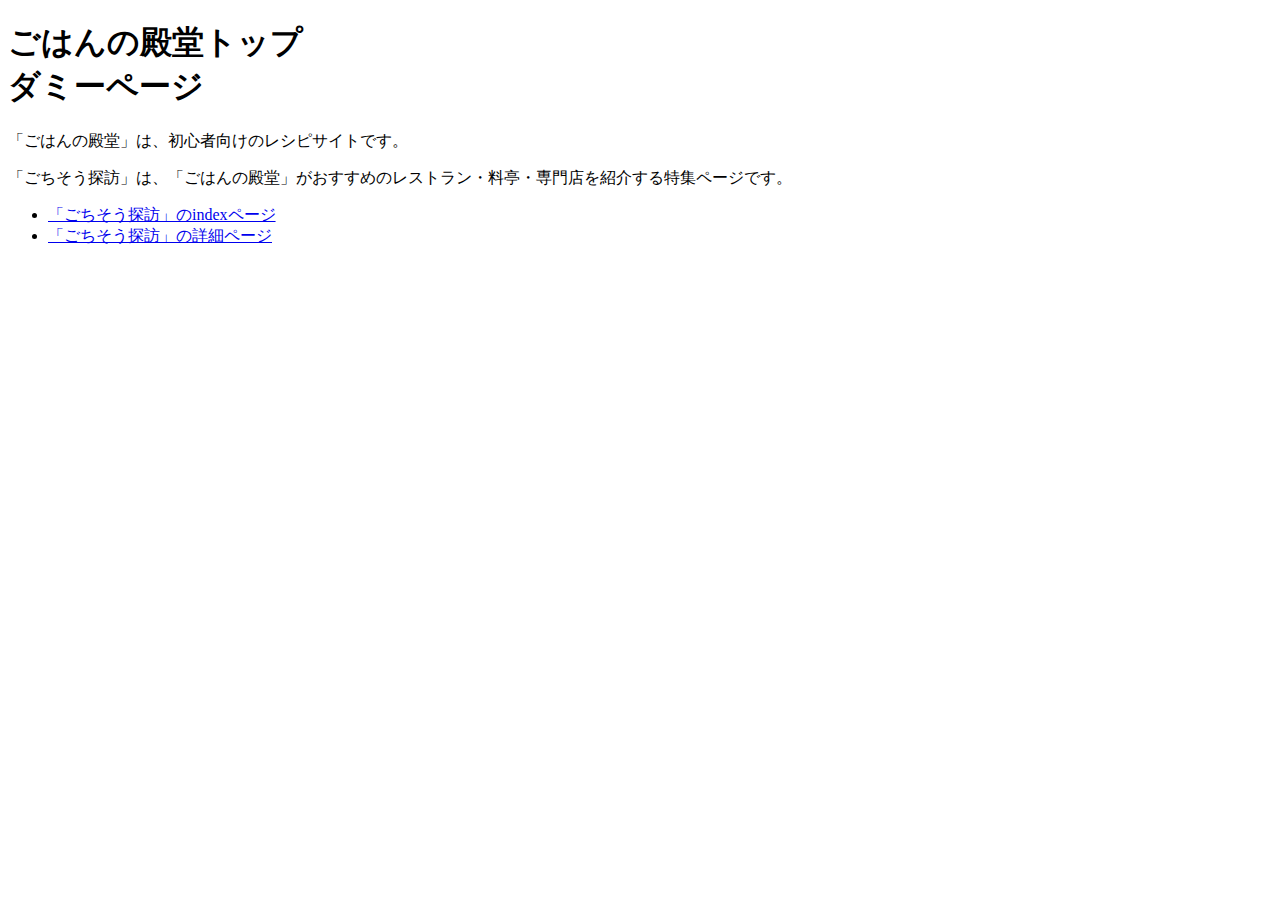
<file: index.html>
<!DOCTYPE html>
<html lang="ja">

<head>
    <meta charset="UTF-8">
    <meta name="viewport" content="width=device-width, initial-scale=1.0, minimum-scale=1.0" />
</head>

<body>
    <header>

    </header>

    <body>
        <h1>ごはんの殿堂トップ<br>ダミーページ</h1>
        <p>「ごはんの殿堂」は、初心者向けのレシピサイトです。</p>
        <p>「ごちそう探訪」は、「ごはんの殿堂」がおすすめのレストラン・料亭・専門店を紹介する特集ページです。</p>
        <ul>
            <li><a href="./gochitan/index.html">「ごちそう探訪」のindexページ</a></li>
            <li><a href="./gochitan/0101_shikisaisai.html">「ごちそう探訪」の詳細ページ</a></li>
        </ul>
    </body>
    <footer>

    </footer>
</body>
</file>
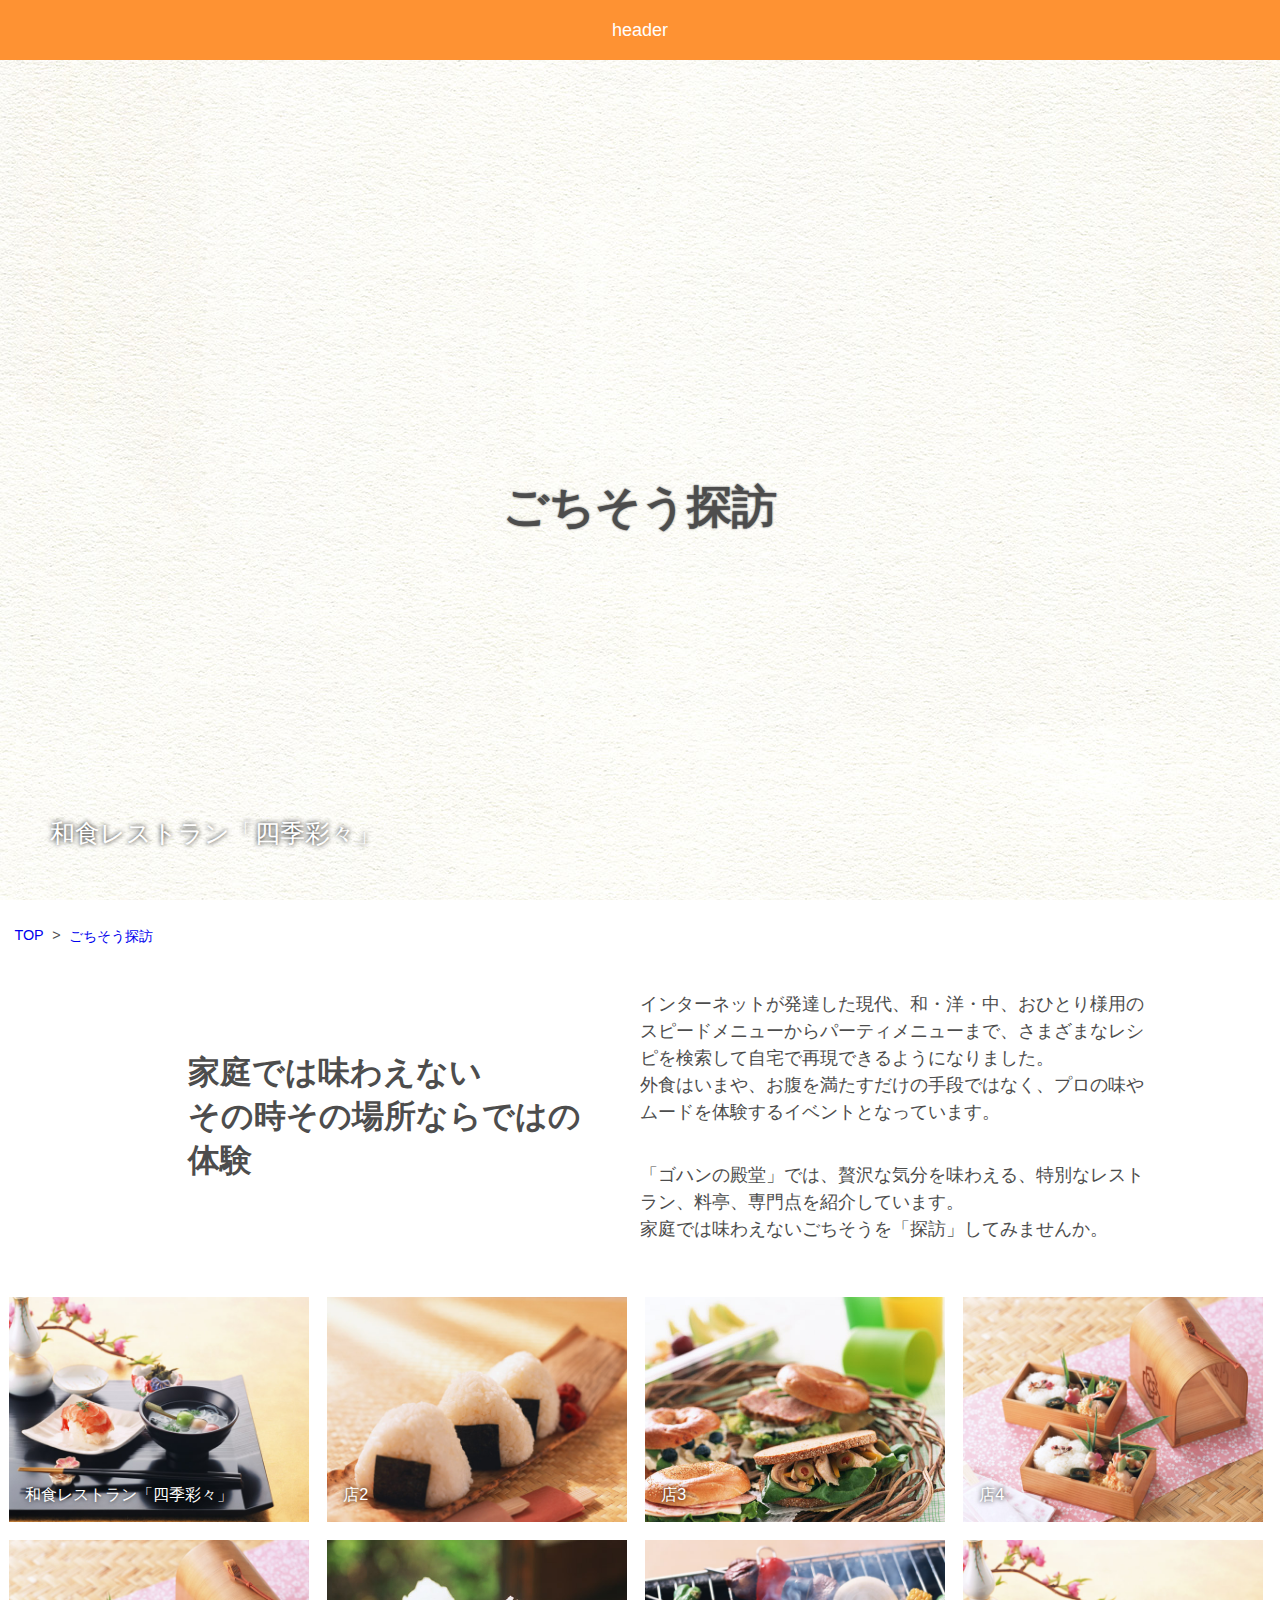
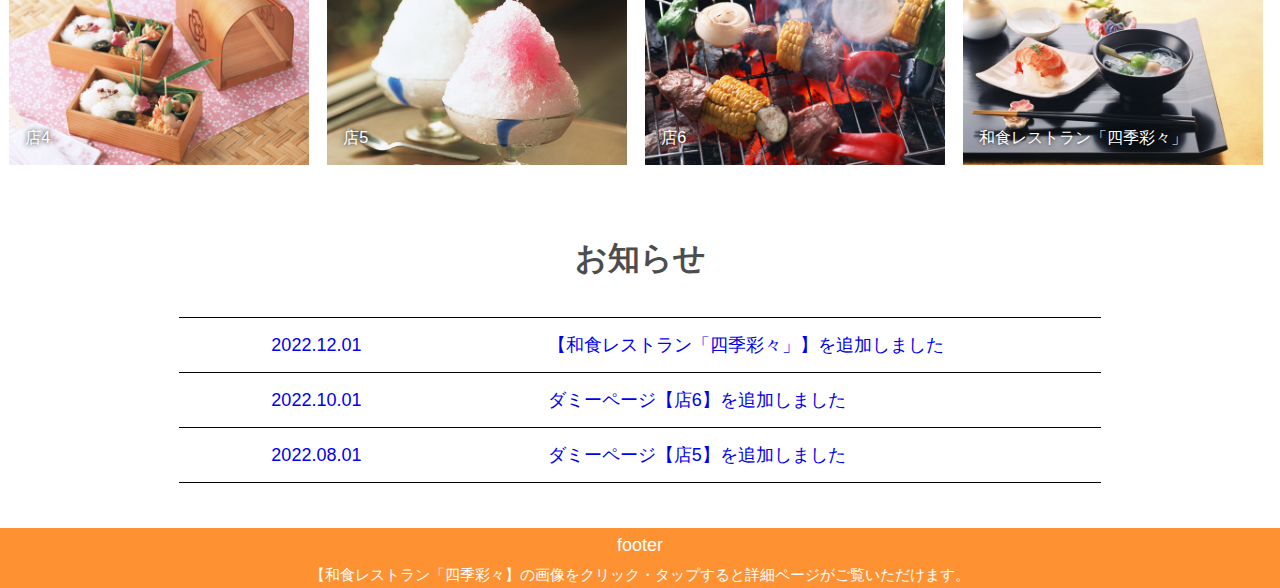
<file: gochitan/index.html>
<!DOCTYPE html>
<html lang="ja">

<head>
    <meta charset="UTF-8">
    <meta name="viewport" content="width=device-width, initial-scale=1.0, minimum-scale=1.0" />
    <title>ごちそう探訪 - 厳選されたレストラン、料亭、専門店の検索 | ゴハンの殿堂</title>
    <link href="../css/mainstyle.css" rel="stylesheet" type="text/css">
    <link href="../css/gochitan.css" rel="stylesheet" type="text/css">
    <link rel="preload" href="#" as="image" />
</head>

<body class="gochitan">
    <header>header</header>
    <main>
        <div>
            <figure>
                <a href="0101_shikisaisai.html">
                    <picture>
                        <!-- WebP用画像 -->
                        <source srcset="images/2022/0101_2x.webp" type="image/webp" id="switch-webp">
                        <!-- 従来画像 -->
                        <img src="images/2022/0101_2x.png" id="switch-png">
                    </picture>
                    <figcaption id="switch-caption">和食レストラン「四季彩々」</figcaption>
                </a>
            </figure>
            <h1>ごちそう探訪</h1>
        </div>
        <ul class="breadcrumbs">
            <li><a href="../index.html">TOP</a></li>
            <li><a href="./index.html">ごちそう探訪</a></li>
        </ul>
        <section>
            <h2>家庭では味わえない<br>その時その場所ならではの<br>体験</h2>
            <p>インターネットが発達した現代、和・洋・中、おひとり様用のスピードメニューからパーティメニューまで、さまざまなレシピを検索して自宅で再現できるようになりました。<br>
                外食はいまや、お腹を満たすだけの手段ではなく、プロの味やムードを体験するイベントとなっています。</p>
            <p>「ゴハンの殿堂」では、贅沢な気分を味わえる、特別なレストラン、料亭、専門点を紹介しています。<br>
                家庭では味わえないごちそうを「探訪」してみませんか。</p>
        </section>
        <div class="slide-paused" ontouchstart="">
            <ul class="slideshow1">
                <figure>
                    <a href="0101_shikisaisai.html">
                        <img src="images/2022/0101.jpg"/>
                        <figcaption>和食レストラン「四季彩々」</figcaption>
                    </a>
                </figure>
                <figure>
                    <a href="0201_dummy.html">
                        <img src="images/2022/0201.jpg"/>
                        <figcaption>店2</figcaption>
                    </a>
                </figure>
                <figure>
                    <a href="0301_dummy.html">
                        <img src="images/2022/0301.jpg"/>
                        <figcaption>店3</figcaption>
                    </a>
                </figure>
                <figure>
                    <a href="0401_dummy.html">
                        <img src="images/2022/0401.jpg"/>
                        <figcaption>店4</figcaption>
                    </a>
                </figure>
                <figure>
                    <a href="0501_dummy.html">
                        <img src="images/2022/0501.jpg"/>
                        <figcaption>店5</figcaption>
                    </a>
                </figure>
                <figure>
                    <a href="0601_dummy.html">
                        <img src="images/2022/0601.jpg"/>
                        <figcaption>店6</figcaption>
                    </a>
                </figure>
            </ul>
            <ul class="slideshow1">
                <figure>
                    <a href="0101_shikisaisai.html">
                        <img src="images/2022/0101.jpg"/>
                        <figcaption>和食レストラン「四季彩々」</figcaption>
                    </a>
                </figure>
                <figure>
                    <a href="0201_dummy.html">
                        <img src="images/2022/0201.jpg"/>
                        <figcaption>店2</figcaption>
                    </a>
                </figure>
                <figure>
                    <a href="0301_dummy.html">
                        <img src="images/2022/0301.jpg"/>
                        <figcaption>店3</figcaption>
                    </a>
                </figure>
                <figure>
                    <a href="0401_dummy.html">
                        <img src="images/2022/0401.jpg"/>
                        <figcaption>店4</figcaption>
                    </a>
                </figure>
                <figure>
                    <a href="0501_dummy.html">
                        <img src="images/2022/0501.jpg"/>
                        <figcaption>店5</figcaption>
                    </a>
                </figure>
                <figure>
                    <a href="0601_dummy.html">
                        <img src="images/2022/0601.jpg"/>
                        <figcaption>店6</figcaption>
                    </a>
                </figure>
            </ul>
        </div>
        <div class="slide-paused" ontouchstart="">
            <ul class="slideshow2">
                <figure>
                    <a href="0401_dummy.html">
                        <img src="images/2022/0401.jpg"/>
                        <figcaption>店4</figcaption>
                    </a>
                </figure>
                <figure>
                    <a href="0501_dummy.html">
                        <img src="images/2022/0501.jpg"/>
                        <figcaption>店5</figcaption>
                    </a>
                </figure>
                <figure>
                    <a href="0601_dummy.html">
                        <img src="images/2022/0601.jpg"/>
                        <figcaption>店6</figcaption>
                    </a>
                </figure>
                <figure>
                    <a href="0101_shikisaisai.html">
                        <img src="images/2022/0101.jpg"/>
                        <figcaption>和食レストラン「四季彩々」</figcaption>
                    </a>
                </figure>
                <figure>
                    <a href="0201_dummy.html">
                        <img src="images/2022/0201.jpg"/>
                        <figcaption>店2</figcaption>
                    </a>
                </figure>
                <figure>
                    <a href="0301_dummy.html">
                        <img src="images/2022/0301.jpg"/>
                        <figcaption>店3</figcaption>
                    </a>
                </figure>
            </ul>
            <ul class="slideshow2">
                <figure>
                    <a href="0401_dummy.html">
                        <img src="images/2022/0401.jpg"/>
                        <figcaption>店4</figcaption>
                    </a>
                </figure>
                <figure>
                    <a href="0501_dummy.html">
                        <img src="images/2022/0501.jpg"/>
                        <figcaption>店5</figcaption>
                    </a>
                </figure>
                <figure>
                    <a href="0601_dummy.html">
                        <img src="images/2022/0601.jpg"/>
                        <figcaption>店6</figcaption>
                    </a>
                </figure>
                <figure>
                    <a href="0101_shikisaisai.html">
                        <img src="images/2022/0101.jpg"/>
                        <figcaption>和食レストラン「四季彩々」</figcaption>
                    </a>
                </figure>
                <figure>
                    <a href="0201_dummy.html">
                        <img src="images/2022/0201.jpg"/>
                        <figcaption>店2</figcaption>
                    </a>
                </figure>
                <figure>
                    <a href="0301_dummy.html">
                        <img src="images/2022/0301.jpg"/>
                        <figcaption>店3</figcaption>
                    </a>
                </figure>
            </ul>
        </div>
        <section>
            <h2>お知らせ</h2>
            <dl>
                <a href="0101_shikisaisai.html">
                    <dt>2022.12.01</dt>
                    <dd>【和食レストラン「四季彩々」】を追加しました</dd>
                </a>
                <a href="0601_dummy.html">
                    <dt>2022.10.01</dt>
                    <dd>ダミーページ【店6】を追加しました</dd>
                </a>
                <a href="0501_dummy.html">
                    <dt>2022.08.01</dt>
                    <dd>ダミーページ【店5】を追加しました</dd>
                </a>
            </dl>
        </section>
    </main>
    <footer>
        <p>footer</p>
        <small>【和食レストラン「四季彩々】の画像をクリック・タップすると詳細ページがご覧いただけます。</small>
    </footer>
    <script src="../js/gochitan.js"></script>
</body>
</file>
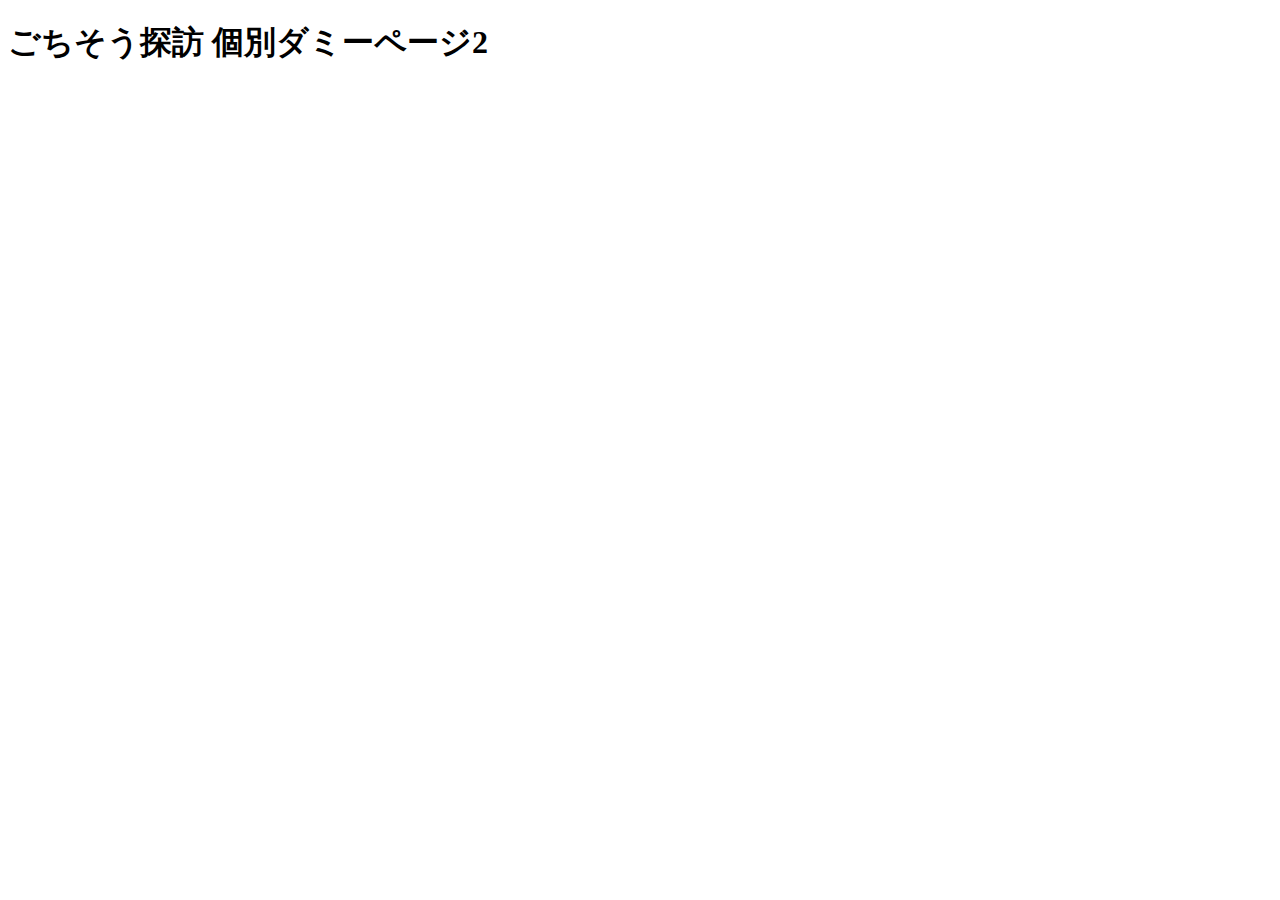
<file: gochitan/0201_dummy.html>
<!DOCTYPE html>
<html lang="ja">

<head>
    <meta charset="UTF-8">
    <meta name="viewport" content="width=device-width, initial-scale=1.0, minimum-scale=1.0" />
</head>

<body>
    <header>

    </header>

    <body>
        <h1>ごちそう探訪 個別ダミーページ2</h1>
    </body>
    <footer>

    </footer>
</body>
</file>
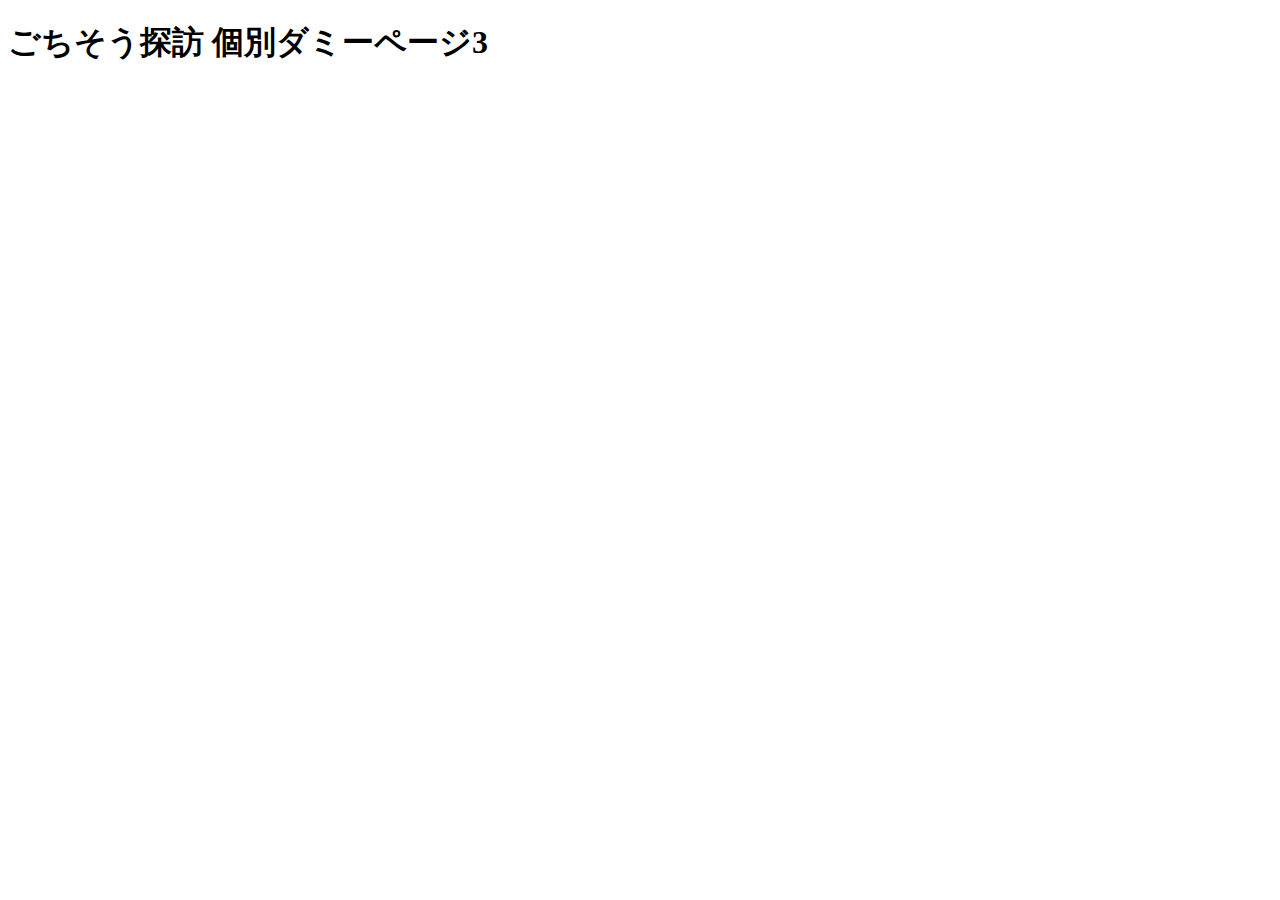
<file: gochitan/0301_dummy.html>
<!DOCTYPE html>
<html lang="ja">

<head>
    <meta charset="UTF-8">
    <meta name="viewport" content="width=device-width, initial-scale=1.0, minimum-scale=1.0" />
</head>

<body>
    <header>

    </header>

    <body>
        <h1>ごちそう探訪 個別ダミーページ3</h1>
    </body>
    <footer>

    </footer>
</body>
</file>
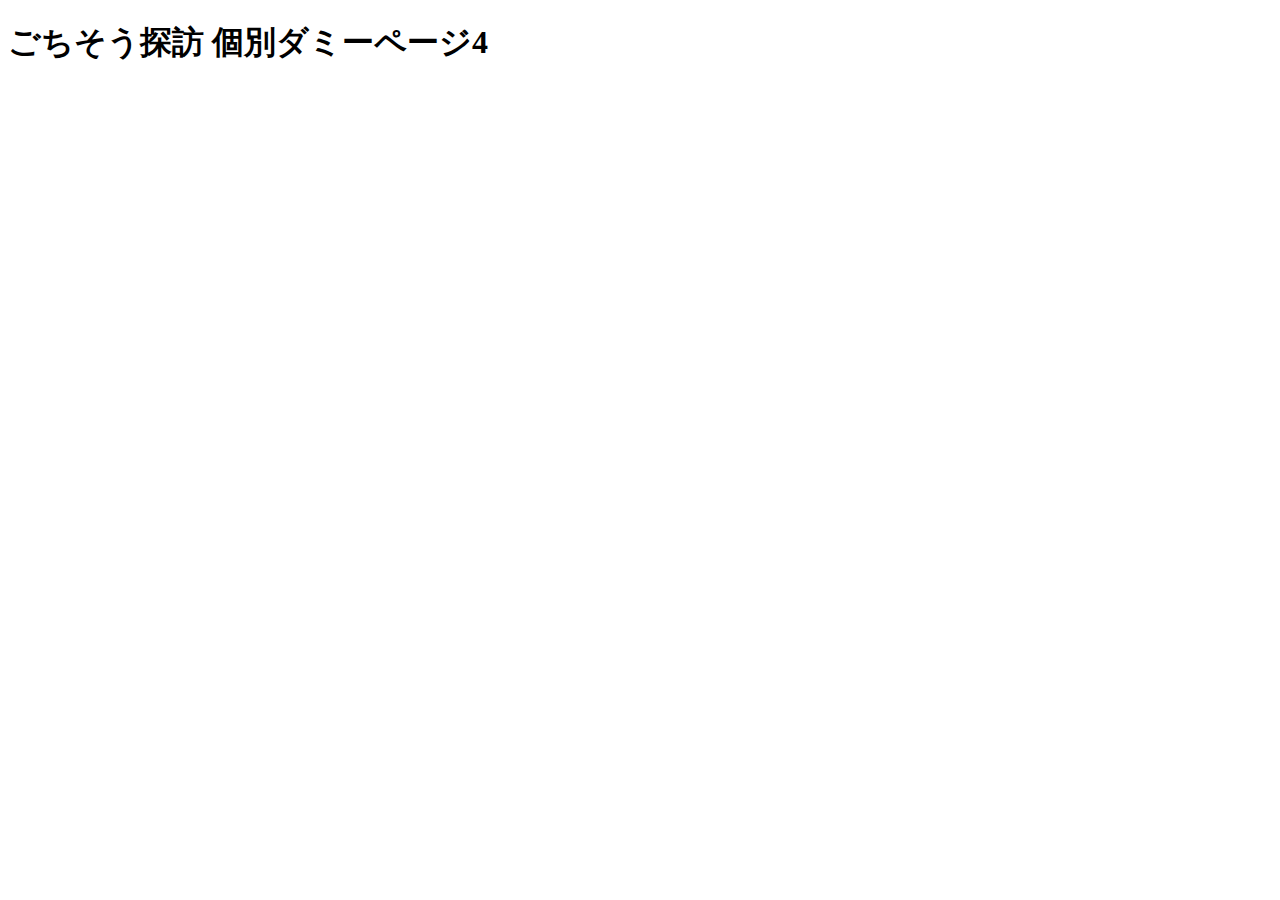
<file: gochitan/0401_dummy.html>
<!DOCTYPE html>
<html lang="ja">

<head>
    <meta charset="UTF-8">
    <meta name="viewport" content="width=device-width, initial-scale=1.0, minimum-scale=1.0" />
</head>

<body>
    <header>

    </header>

    <body>
        <h1>ごちそう探訪 個別ダミーページ4</h1>
    </body>
    <footer>

    </footer>
</body>
</file>
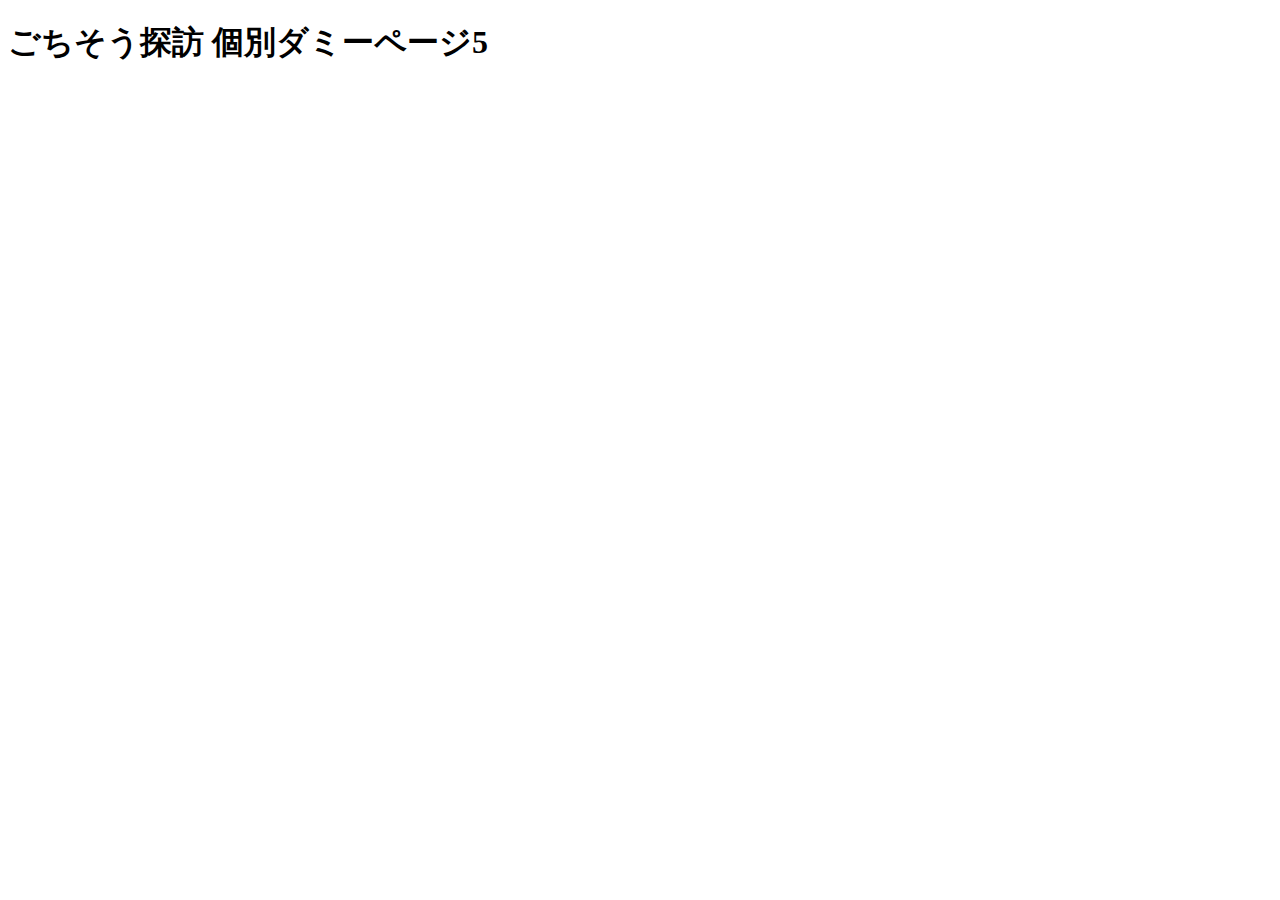
<file: gochitan/0501_dummy.html>
<!DOCTYPE html>
<html lang="ja">

<head>
    <meta charset="UTF-8">
    <meta name="viewport" content="width=device-width, initial-scale=1.0, minimum-scale=1.0" />
</head>

<body>
    <header>

    </header>

    <body>
        <h1>ごちそう探訪 個別ダミーページ5</h1>
    </body>
    <footer>

    </footer>
</body>
</file>
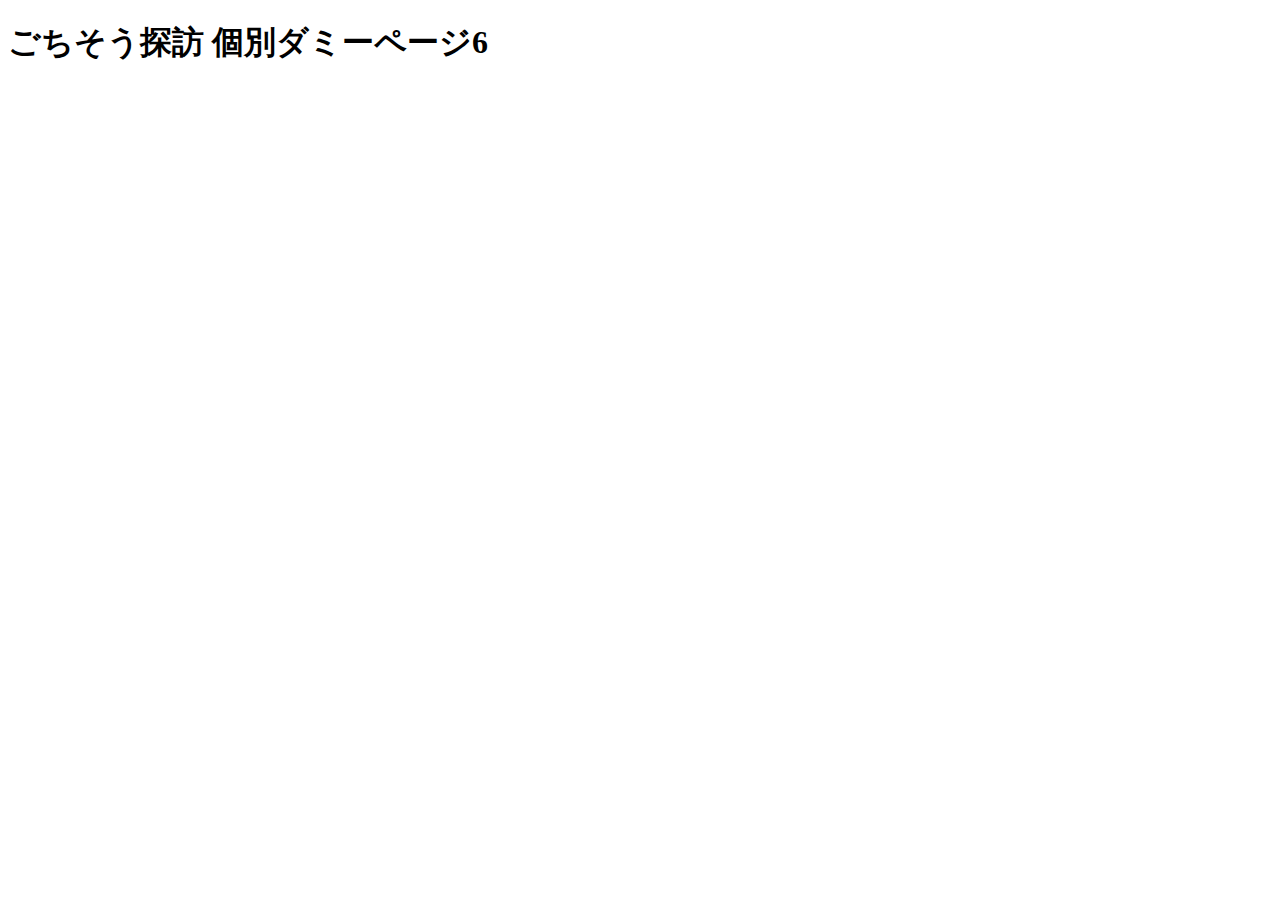
<file: gochitan/0601_dummy.html>
<!DOCTYPE html>
<html lang="ja">

<head>
    <meta charset="UTF-8">
    <meta name="viewport" content="width=device-width, initial-scale=1.0, minimum-scale=1.0" />
</head>

<body>
    <header>

    </header>

    <body>
        <h1>ごちそう探訪 個別ダミーページ6</h1>
    </body>
    <footer>

    </footer>
</body>
</file>
<file: css/mainstyle.css>
@charset "utf-8";

* {
    box-sizing: border-box;
    padding: 0;
    margin: 0;
}

:root {
    /* -------------------- 変数 -------------------- */
    --base-width: 1024px;
    --logicpx: calc(var(--base-width) / 1024);
    --header-height: calc(var(--logicpx) * 60);
    --footer-height: calc(var(--logicpx) * 60);
    --color-main: rgb(254 146 51);
    --color-font1: rgb(77 77 77);

    /* -------------------- 基本設定 -------------------- */
    font-family: "UD デジタル 教科書体 NP-R", "Yu Gothic", "游ゴシック", YuGothic, "游ゴシック体", sans-serif;
    font-size: max(16px, var(--logicpx) * 18);
    color: var(--color-font1);
    scroll-behavior: smooth;
}

/* =====================================================================
書式（共通）
===================================================================== */
h1 {
    margin-block: 1.5rem;
    font-size: 2em;
    font-weight: bolder;
}

h2 {
    margin-block-start: 1rem;
    margin-block-end: 2rem;
    font-size: 1.8em;
}

h3 {
    margin-block-end: 1rem;
    font-size: 1.5em;
}

h4 {
    font-size: 1.3em;
}

p {
    line-height: 1.5em;
}

a {
    text-decoration: none;
}

a:is(:hover, :focus) {
    text-decoration: underline;
}

ul, ol {
    list-style: none;
}

/* =====================================================================
レイアウト（共通）
===================================================================== */
header, main, footer, section, article, div, nav, ul, ol, dl, figure, p {
    position: relative;
    overflow: hidden;
}

body {
    display: grid;
    grid-template-areas:
        "h h h"
        ". m ."
        "f f f";
    grid-template-rows: var(--header-height) 1fr var(--footer-height);
    grid-template-columns: 1fr calc(var(--logicpx) * 1024) 1fr;
    background-image: url("../images/background.jpg");
    background-attachment: fixed;
    background-position: center;
}

header {
    display: grid;
    grid-area: h;
    place-content: center;
    color: rgb(255 255 255);
    background-color: var(--color-main);
    inline-size: 100%;
}

main {
    grid-area: m;
}

footer {
    grid-area: f;
    inline-size: 100%;
}

footer {
    display: grid;
    color: rgb(255 255 255);
    background-color: var(--color-main);
}

footer > :is(p, small) {
    margin: auto;
}

.breadcrumbs {
    display: flex;
    flex-wrap: wrap;
    margin-block: 1.5rem;
    font-size: 0.8em;
    color: var(--color-font1);
}

.breadcrumbs > li:not(:last-of-type)::after {
    content: ">";
    margin: 0.6em;
}

@media screen and (max-width: 1024px) {
    :root {
        --base-width: calc(100vw - 17px);
    }
}

@media screen and (max-width: 786px) {
    :root {
        --base-width: calc(var(--logicpx) * 786);
    }
}
</file>
<file: css/gochitan.css>
/* =====================================================================
「indexページ」「詳細ページ（四季彩々）」用の変数
===================================================================== */
:is(.gochitan, .shikisaisai) {
    --section-margin-block: 2.5em;
    --hover-border: 2px solid var(--color-main);
    --hover-opacity: 0.9;
}

/* =====================================================================
「indexページ」用の書式・レイアウト
===================================================================== */
.gochitan {
    --hero-height: calc(100vh - var(--header-height));
}

/* 共通cssのリセットとmainの再設定
===================================================================== */
.gochitan {
    display: block;
}

.gochitan header {
    block-size: var(--header-height);
}

.gochitan footer {
    block-size: var(--footer-height);
}

/* レイアウト
===================================================================== */

/* -------------------- mainの幅 -------------------- */

.gochitan main > section {
    margin: auto;
    inline-size: calc(var(--logicpx) * 1024);
}

/* -------------------- メインビジュアル -------------------- */
.gochitan main > div:nth-of-type(1) > figure {
    block-size: var(--hero-height);
}

.gochitan main > div:nth-of-type(1) > figure > a {
    min-inline-size: 100%;
    block-size: 100%;
}

.gochitan main > div:nth-of-type(1) > figure > a > picture {
    min-inline-size: 100%;
    block-size: 100%;
}

.gochitan main > div:nth-of-type(1) > figure > a > picture > :is(source, img) {
    min-inline-size: 100%;
    block-size: 100%;
    object-fit: cover;
}

.gochitan main > div:nth-of-type(1) > figure > a > figcaption {
    position: absolute;
    font-size: 1.4em;
    color: rgb(255 255 255);
    text-shadow: 0 0 5px rgb(0 0 0);
    inset-inline-start: 2em;
    inset-block-end: 2em;
}

:is(#switch-webp, #switch-png) {
    opacity: 0;
    animation: imgfade 5s infinite;
}

@keyframes imgfade {
    0% {
        opacity: 0;
    }

    25% {
        opacity: 1;
    }

    50% {
        opacity: 1;
    }

    75% {
        opacity: 1;
    }

    100% {
        opacity: 0;
    }
}

/* -------------------- ページタイトル -------------------- */
.gochitan main > div > h1 {
    position: absolute;
    top: 50%;
    left: 50%;
    padding-block: 0.4em;
    padding-inline: 0.6em;
    font-size: 2.5em;
    text-align: center;
    text-shadow: 0 0 2px;
    pointer-events: none;
    background-image: url(../images/background.jpg);
    transform: translate(-50%, -50%);
    inline-size: min(80%, 10em);
}

/* -------------------- パンくずリスト -------------------- */
.gochitan .breadcrumbs {
    padding-inline-start: 1em;
}

/* -------------------- リード文 -------------------- */
.gochitan main > section:nth-of-type(1) {
    display: grid;
    grid-template-areas:
        "h2 lead1"
        "h2 lead2";
    grid-template-columns: 1fr 1fr;
    row-gap: 2em;
    margin-block: var(--section-margin-block);
}

.gochitan main > section:nth-of-type(1) > h2 {
    grid-area: h2;
    margin: auto;
}

.gochitan main > section:nth-of-type(1) > h2 > p:nth-of-type(1) {
    grid-area: lead1;
}

.gochitan main > section:nth-of-type(1) > h2 > p:nth-of-type(2) {
    grid-area: lead2;
}

/* -------------------- スライダー -------------------- */

/* スライドレール */
.gochitan main > div:not(:first-of-type) {
    display: flex;
    flex-shrink: 0;
    align-items: center;
    overflow: hidden;
}

/* スライド画像をまとめたブロック */
.gochitan main > div:nth-of-type(2) > ul {
    display: flex;
    flex-shrink: 0;
    -webkit-animation: loop-slide 30s infinite linear 1s both;
    animation: loop-slide 30s infinite linear 1s both;
}

.gochitan main > div:nth-of-type(3) > ul {
    display: flex;
    flex-shrink: 0;
    -webkit-animation: loop-slide 40s infinite linear 1s both;
    animation: loop-slide 40s infinite linear 1s both;
}

@keyframes loop-slide {
    from {
        transform: translateX(0);
    }

    to {
        transform: translateX(-100%);
    }
}

/* スライド画像 */
.gochitan main > div:not(:first-of-type) > ul > figure {
    inline-size: 300px;
    block-size: 225px;
    margin: 0.5em;
}

.gochitan main > div:not(:first-of-type) > ul > figure > a > img {
    inline-size: 100%;
    block-size: 100%;
    object-fit: cover;
}

.gochitan main > div:not(:first-of-type) > ul > figure > a > img:hover {
    border: var(--hover-border);
    opacity: var(--hover-opacity);
}

.gochitan main > div:not(:first-of-type) > ul > figure > a > figcaption {
    position: absolute;
    inset-inline-start: 1em;
    inset-block-end: 1em;
    font-size: 0.9em;
    color: rgb(255 255 255);
    text-shadow: 0 0 5px rgb(0 0 0);
}

/* ホバー時に動きを止める */
.slide-paused:hover .slideshow1 {
    animation-play-state: paused;
}

.slide-paused:hover .slideshow2 {
    animation-play-state: paused;
}

/* -------------------- お知らせ -------------------- */
.gochitan main > section:nth-of-type(2) {
    margin-block: var(--section-margin-block);
}

.gochitan main > section:nth-of-type(2) > h2 {
    text-align: center;
}

.gochitan main > section:nth-of-type(2) > dl {
    margin: auto;
    inline-size: 90%;
}

.gochitan main > section:nth-of-type(2) > dl > a {
    display: flex;
    justify-content: center;
    line-height: 3em;
    border-block-start: 1px solid black;
}

.gochitan main > section:nth-of-type(2) > dl > a:last-of-type {
    border-block-end: 1px solid black;
}

.gochitan main > section:nth-of-type(2) > dl > a > dt {
    inset-inline-start: 30%;
    inline-size: 30%;
}

.gochitan main > section:nth-of-type(2) > dl > a > dd {
    inset-inline-start: 50%;
    inline-size: 50%;
}

/* =====================================================================
「詳細ページ（四季彩々）」用の書式・レイアウト
===================================================================== */

/* -------------------- メインビジュアル -------------------- */
.shikisaisai main > dl {
    display: flex;
    margin-block-end: 0.5em;
}

.shikisaisai main > dl > dt::after {
    content: "：";
}

.shikisaisai main > dl > dd {
    padding-inline-end: 2em;
}

.shikisaisai main > section:nth-of-type(1) {
    display: grid;
    grid-template-areas:
        "main thumb1"
        "main thumb2"
        "main thumb3"
        "main thumb4";
    grid-template-rows: repeat(4, 1fr);
    grid-template-columns: 80% auto;
    gap: 1em;
    aspect-ratio: 5/3;
}

.shikisaisai main > section:nth-of-type(1) > h2 {
    display: none;
}

.shikisaisai main > section:nth-of-type(1) > p:nth-of-type(1) {
    grid-area: main;
}

.shikisaisai main > section:nth-of-type(1) > p:nth-of-type(2) {
    grid-area: thumb1;
}

.shikisaisai main > section:nth-of-type(1) > p:nth-of-type(3) {
    grid-area: thumb2;
}

.shikisaisai main > section:nth-of-type(1) > p:nth-of-type(4) {
    grid-area: thumb3;
}

.shikisaisai main > section:nth-of-type(1) > p:nth-of-type(5) {
    grid-area: thumb4;
}

.shikisaisai main > section:nth-of-type(1) > p > img {
    inline-size: 100%;
    block-size: 100%;
    object-fit: cover;
}

.shikisaisai main > section:nth-of-type(1) > p:not(:nth-of-type(1)) > img:hover {
    cursor: pointer;
    border: var(--hover-border);
    opacity: var(--hover-opacity);
}

/* -------------------- 店舗概要 -------------------- */
.shikisaisai main > section:nth-of-type(2) {
    margin-block: var(--section-margin-block);
}

.shikisaisai main > section:nth-of-type(2) > h2 {
    display: none;
}

.shikisaisai main > section:nth-of-type(2) > ul {
    padding: 1em;
    margin-block-start: 1.5em;
    border: 1px dashed;
}

.shikisaisai main > section:nth-of-type(2) > ul > li {
    padding-inline-start: 1em;
}

.shikisaisai main > section:nth-of-type(2) > ul > li::before {
    content: "・";
}

/* -------------------- 店舗詳細 -------------------- */
.shikisaisai main > section:nth-of-type(3) {
    margin-block: var(--section-margin-block);
}

/*　----- タブ ----- */
.shikisaisai main > section:nth-of-type(3) > h2 {
    display: none;
}

.shikisaisai main > section:nth-of-type(3) > div {
    display: flex;
    justify-content: start;
    justify-content: center;
    margin-block: 1em;
    margin-inline: auto;
}

.shikisaisai main > section:nth-of-type(3) > div > label {
    inline-size: 15em;
    block-size: 3em;
    line-height: 3em;
    text-align: center;
}

.shikisaisai main > section:nth-of-type(3) > div > label:not(:last-of-type) {
    margin-inline-end: 0.2em;
}

.shikisaisai input#item1:checked ~ div > label:nth-of-type(1), .shikisaisai input#item2:checked ~ div > label:nth-of-type(2) {
    border-block-end: 1px solid;
}

.shikisaisai input[type="radio"] {
    display: none;
}

.shikisaisai input#item1 ~ section#info, .shikisaisai input#item2 ~ section#photo {
    display: none;
}

.shikisaisai input#item1:checked ~ section#info {
    display: block;
}

.shikisaisai input#item2:checked ~ section#photo {
    display: grid;
}

/* ----- 店舗情報 ----- */
.shikisaisai main > section:nth-of-type(3) > section:nth-of-type(1) > h3 {
    display: none;
}

.shikisaisai main > section:nth-of-type(3) > section:nth-of-type(1) > table, th, td {
    border-collapse: collapse;
    border: 1px solid;
}

.shikisaisai main > section:nth-of-type(3) > section:nth-of-type(1) > table tr > th {
    inline-size: 9em;
    text-align: left;
}

.shikisaisai main > section:nth-of-type(3) > section:nth-of-type(1) > table tr > :is(th, td) {
    padding: 0.5em;
}

/* 電話番号リンク */
.shikisaisai main > section:nth-of-type(3) > section:nth-of-type(1) > table tr:nth-of-type(2) > td > a[href^="tel:"] {
    color: var(--color-font1);
    pointer-events: none;
}

/* アクセスGoogleマップリンク */
.shikisaisai main > section:nth-of-type(3) > section:nth-of-type(1) > table tr:nth-of-type(3) > td > iframe {
    inline-size: 100%;
    block-size: 50vh;
    border: 0px;
}

/* ----- 割引 ----- */
.shikisaisai main > section:nth-of-type(3) > section:nth-of-type(1) > section {
    margin-block-start: 1em;
}

.shikisaisai main > section:nth-of-type(3) > section:nth-of-type(1) > section > h4 {
    margin-block-end: 0.8em;
    font-size: 1em;
}

.shikisaisai main > section:nth-of-type(3) > section:nth-of-type(1) > section > p > strong {
    -webkit-text-emphasis: filled rgb(255 0 0);
    text-emphasis: filled rgb(255 0 0);
}

/* ----- フォトギャラリー ----- */
.shikisaisai main > section:nth-of-type(3) > section:nth-of-type(2) > h3 {
    display: none;
}

.shikisaisai main > section:nth-of-type(3) > section:nth-of-type(2) > div:nth-of-type(1) {
    display: grid;
    grid-template-columns: repeat(4, minmax(0, 1fr));
    gap: 1em;
}

.shikisaisai main > section:nth-of-type(3) > section:nth-of-type(2) > div:nth-of-type(1) > figure {
    position: relative;
    inset-block-start: 0;
    padding-block-end: 100%;
}

.shikisaisai main > section:nth-of-type(3) > section:nth-of-type(2) > div:nth-of-type(1) > figure > img {
    position: absolute;
    inline-size: 100%;
    block-size: 100%;
    object-fit: cover;
}

.shikisaisai main > section:nth-of-type(3) > section:nth-of-type(2) > div:nth-of-type(1) > figure > img:hover {
    cursor: pointer;
    border: var(--hover-border);
    opacity: var(--hover-opacity);
}

.shikisaisai main > section:nth-of-type(3) > section:nth-of-type(2) > div:nth-of-type(1) > figure > figcaption {
    position: absolute;
    inset-inline-start: 0.5em;
    inset-block-end: 0.5em;
    color: rgb(255 255 255);
    text-shadow: 0 0 5px rgb(0 0 0);
}

/* --- ポップアップ --- */

/* 背景 */
#zoomback {
    overflow: visible;
    position: fixed;
    inset-inline-start: 0;
    inset-block-start: 0;
    inline-size: 100vw;
    block-size: 100vh;
    background-color: rgb(0,0,0,0.8);
    display:none; /* クリックされないときは非表示 */
    justify-content: center;
    align-items: center;
}

/* 拡大画像 */
#zoomimg {   
    inline-size: 30%;
    border: solid 5px rgb(255,255,255);
}

.zoomup {
    animation: zoomup 0.3s ease-out;
}

@keyframes zoomup {
    from {
        transform: scale(0);
    }
}

/* =====================================================================
メディアクエリ
===================================================================== */

@media screen and (max-width: 1024px) {
    .shikisaisai main {
        padding-inline: 1em;
    }
}

@media screen and (max-width: 786px) {
    /* -------------------- mainの幅 -------------------- */
    .gochitan main > *:not(div:nth-of-type(1)) {
        inline-size: calc(100vw - 17px);
    }

    .gochitan main > div:nth-of-type(1) > figure {
        block-size: 100vw;
    }

    .gochitan main > div:nth-of-type(1) > figure > a > figcaption {
        font-size: 1.2em;
        inset-inline-start: 1em;
        inset-block-end: 1em;
    }

    /* -------------------- タイトル -------------------- */
    .gochitan main > div > h1 {
        font-size: 2em;
    }

    /* -------------------- リード文 -------------------- */
    .gochitan main > section:nth-of-type(1) {
        grid-template-areas:
            "h2"
            "lead1"
            "lead2";
        grid-template-columns: 100%;
        row-gap: 1em;
        padding-inline: 1em;
    }

    .gochitan main > section:nth-of-type(1) > h2 {
        text-align: center;
    }

    .gochitan main > section:nth-of-type(1) > h2 > br {
        display: none;
    }

    /* -------------------- お知らせ -------------------- */
    .gochitan main > section:nth-of-type(2) > dl > a {
        display: block;
        margin: auto;
        line-height: 2em;
    }

    .gochitan main > section:nth-of-type(2) > dl > a > dt {
        margin: auto;
        inline-size: 85%;
        font-size: 0.8em;
    }

    .gochitan main > section:nth-of-type(2) > dl > a > dd {
        margin: auto;
        inline-size: 85%;
    }

    .gochitan main > p:last-of-type {
        text-align: center;
        inline-size: 100%;
    }

    .shikisaisai main > dl {
        display: grid;
        grid-template-columns: 5em auto;
        font-size: 14px;
    }

    .shikisaisai main > section:nth-of-type(1) {
        grid-template-areas:
            "main main main main"
            "thumb1 thumb2 thumb3 thumb4";
        grid-template-rows: 40vh 10vh;
        grid-template-columns: repeat(4, 1fr);
        gap: 1em;
        aspect-ratio: unset;
    }

    .shikisaisai main > section:nth-of-type(1) > p:nth-of-type(1) {
        grid-area: main;
    }

    .shikisaisai main > section:nth-of-type(1) > p:nth-of-type(2) {
        grid-area: thumb1;
    }

    .shikisaisai main > section:nth-of-type(1) > p:nth-of-type(3) {
        grid-area: thumb2;
    }

    .shikisaisai main > section:nth-of-type(1) > p:nth-of-type(4) {
        grid-area: thumb3;
    }

    .shikisaisai main > section:nth-of-type(1) > p:nth-of-type(5) {
        grid-area: thumb4;
    }

    /* -------------------- 店舗詳細 -------------------- */

    /* ----- 店舗情報 ----- */
    .shikisaisai main > section:nth-of-type(3) > section:nth-of-type(1) > table tr:nth-of-type(2) > td > a[href^="tel:"] {
        color: LinkText;
        pointer-events: unset;
    }

    /* ----- フォトギャラリー ----- */
    .shikisaisai main > section:nth-of-type(3) > section:nth-of-type(2) > div:nth-of-type(1) {
        grid-template-columns: repeat(3, minmax(0, 1fr));
        gap: 0.2em;
    }

    #zoomimg {
        inline-size: 75%;
        border: solid 5px rgb(255,255,255);
    }
}
</file>
